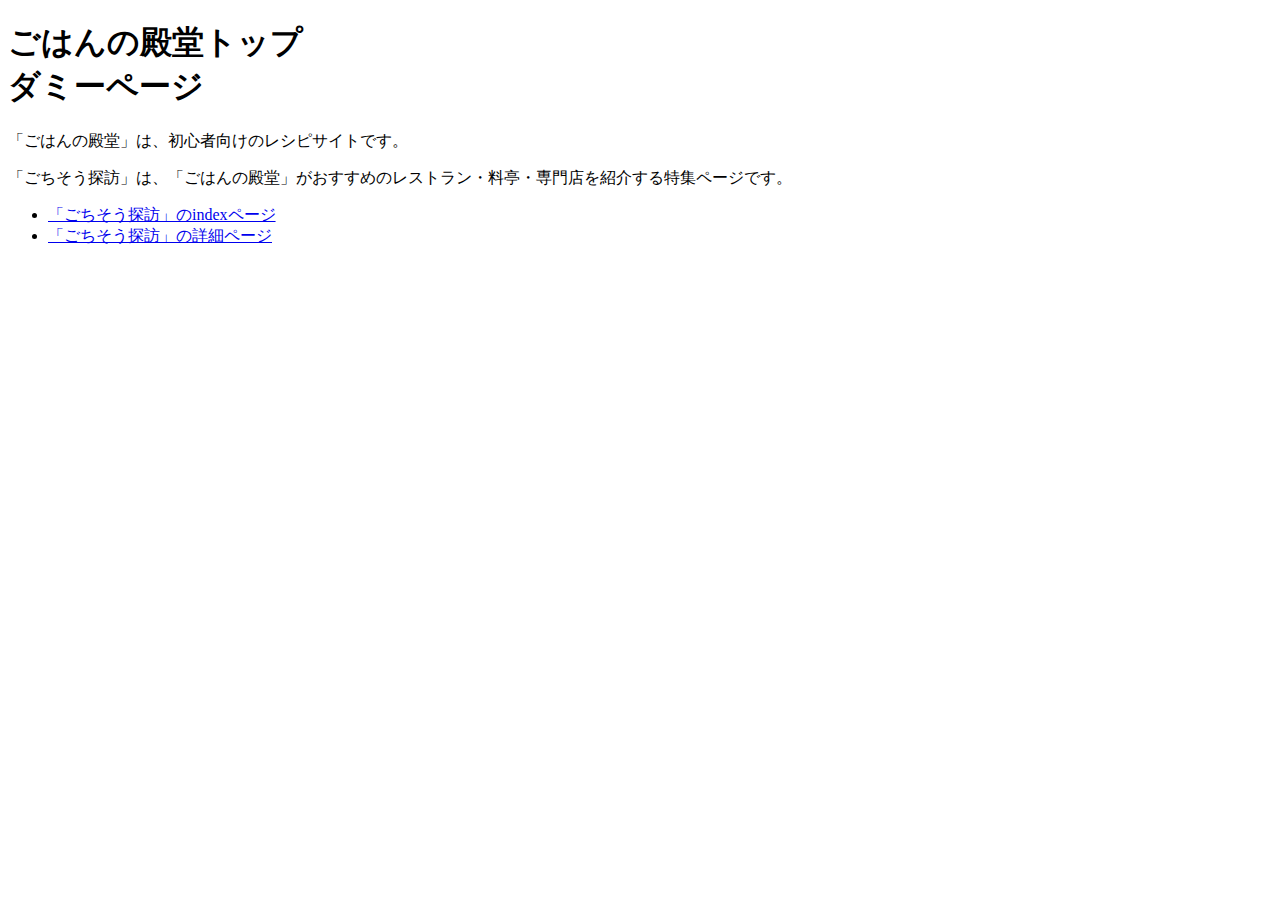
<file: index.html>
<!DOCTYPE html>
<html lang="ja">

<head>
    <meta charset="UTF-8">
    <meta name="viewport" content="width=device-width, initial-scale=1.0, minimum-scale=1.0" />
</head>

<body>
    <header>

    </header>

    <body>
        <h1>ごはんの殿堂トップ<br>ダミーページ</h1>
        <p>「ごはんの殿堂」は、初心者向けのレシピサイトです。</p>
        <p>「ごちそう探訪」は、「ごはんの殿堂」がおすすめのレストラン・料亭・専門店を紹介する特集ページです。</p>
        <ul>
            <li><a href="./gochitan/index.html">「ごちそう探訪」のindexページ</a></li>
            <li><a href="./gochitan/0101_shikisaisai.html">「ごちそう探訪」の詳細ページ</a></li>
        </ul>
    </body>
    <footer>

    </footer>
</body>
</file>
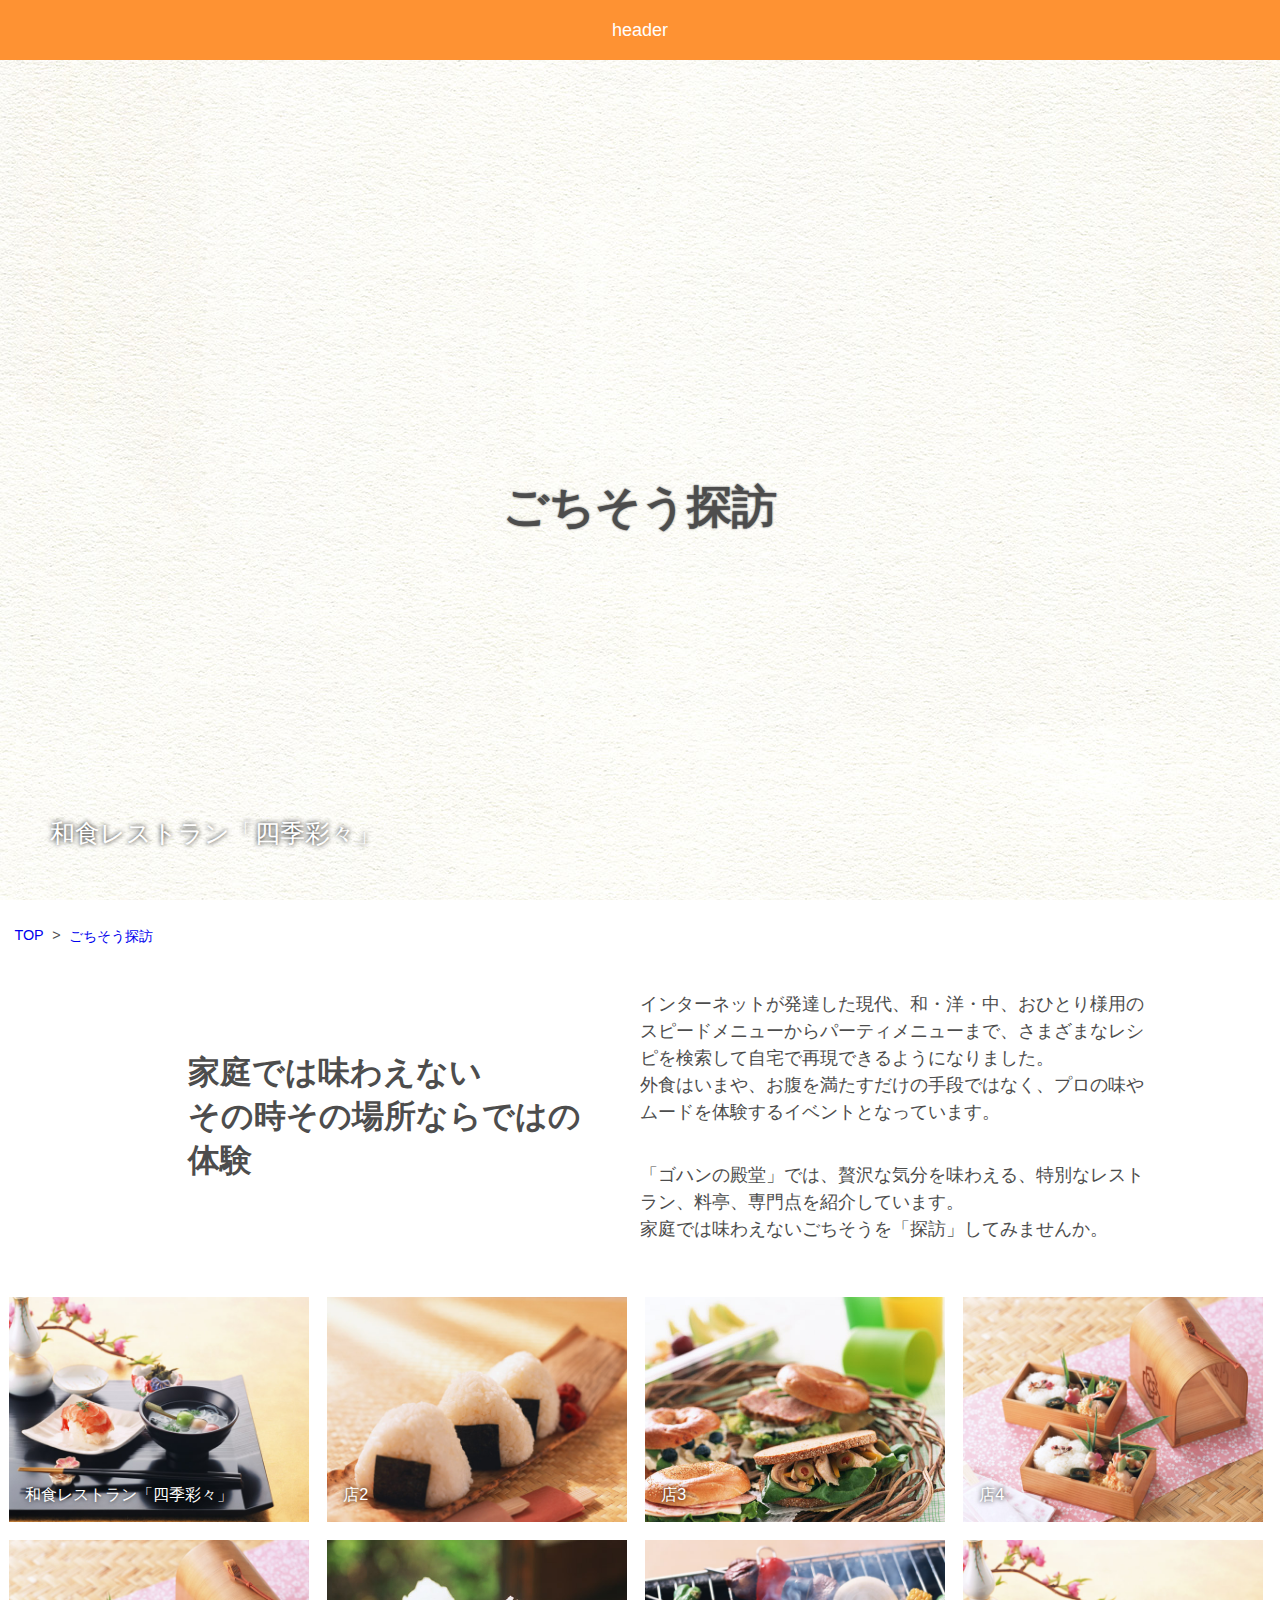
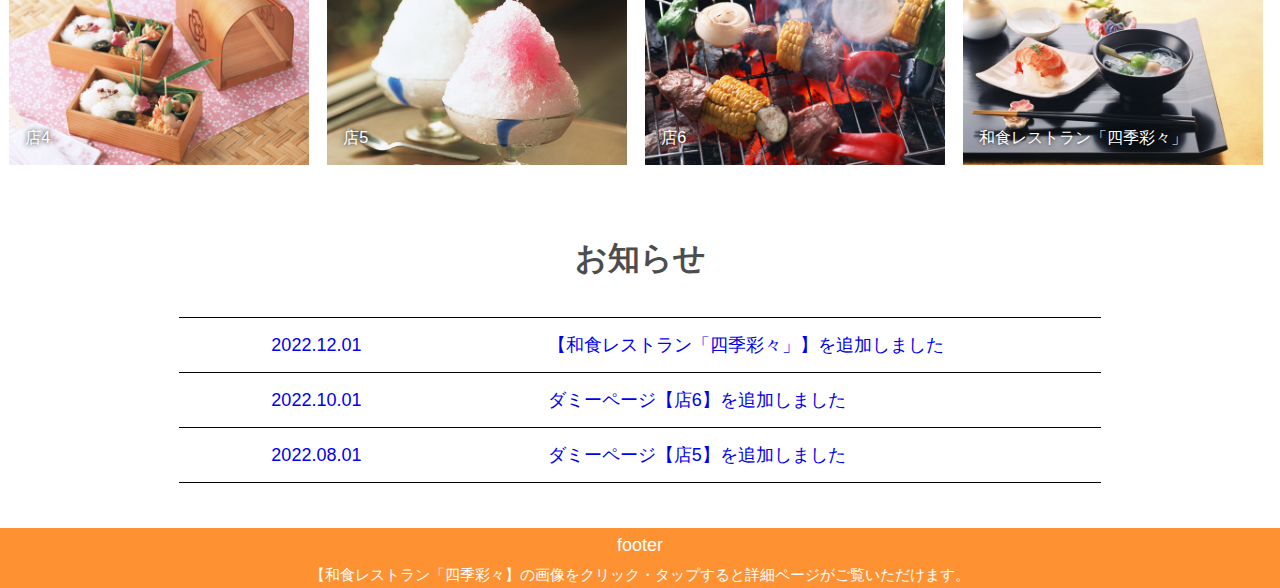
<file: gochitan/index.html>
<!DOCTYPE html>
<html lang="ja">

<head>
    <meta charset="UTF-8">
    <meta name="viewport" content="width=device-width, initial-scale=1.0, minimum-scale=1.0" />
    <title>ごちそう探訪 - 厳選されたレストラン、料亭、専門店の検索 | ゴハンの殿堂</title>
    <link href="../css/mainstyle.css" rel="stylesheet" type="text/css">
    <link href="../css/gochitan.css" rel="stylesheet" type="text/css">
    <link rel="preload" href="#" as="image" />
</head>

<body class="gochitan">
    <header>header</header>
    <main>
        <div>
            <figure>
                <a href="0101_shikisaisai.html">
                    <picture>
                        <!-- WebP用画像 -->
                        <source srcset="images/2022/0101_2x.webp" type="image/webp" id="switch-webp">
                        <!-- 従来画像 -->
                        <img src="images/2022/0101_2x.png" id="switch-png">
                    </picture>
                    <figcaption id="switch-caption">和食レストラン「四季彩々」</figcaption>
                </a>
            </figure>
            <h1>ごちそう探訪</h1>
        </div>
        <ul class="breadcrumbs">
            <li><a href="../index.html">TOP</a></li>
            <li><a href="./index.html">ごちそう探訪</a></li>
        </ul>
        <section>
            <h2>家庭では味わえない<br>その時その場所ならではの<br>体験</h2>
            <p>インターネットが発達した現代、和・洋・中、おひとり様用のスピードメニューからパーティメニューまで、さまざまなレシピを検索して自宅で再現できるようになりました。<br>
                外食はいまや、お腹を満たすだけの手段ではなく、プロの味やムードを体験するイベントとなっています。</p>
            <p>「ゴハンの殿堂」では、贅沢な気分を味わえる、特別なレストラン、料亭、専門点を紹介しています。<br>
                家庭では味わえないごちそうを「探訪」してみませんか。</p>
        </section>
        <div class="slide-paused" ontouchstart="">
            <ul class="slideshow1">
                <figure>
                    <a href="0101_shikisaisai.html">
                        <img src="images/2022/0101.jpg"/>
                        <figcaption>和食レストラン「四季彩々」</figcaption>
                    </a>
                </figure>
                <figure>
                    <a href="0201_dummy.html">
                        <img src="images/2022/0201.jpg"/>
                        <figcaption>店2</figcaption>
                    </a>
                </figure>
                <figure>
                    <a href="0301_dummy.html">
                        <img src="images/2022/0301.jpg"/>
                        <figcaption>店3</figcaption>
                    </a>
                </figure>
                <figure>
                    <a href="0401_dummy.html">
                        <img src="images/2022/0401.jpg"/>
                        <figcaption>店4</figcaption>
                    </a>
                </figure>
                <figure>
                    <a href="0501_dummy.html">
                        <img src="images/2022/0501.jpg"/>
                        <figcaption>店5</figcaption>
                    </a>
                </figure>
                <figure>
                    <a href="0601_dummy.html">
                        <img src="images/2022/0601.jpg"/>
                        <figcaption>店6</figcaption>
                    </a>
                </figure>
            </ul>
            <ul class="slideshow1">
                <figure>
                    <a href="0101_shikisaisai.html">
                        <img src="images/2022/0101.jpg"/>
                        <figcaption>和食レストラン「四季彩々」</figcaption>
                    </a>
                </figure>
                <figure>
                    <a href="0201_dummy.html">
                        <img src="images/2022/0201.jpg"/>
                        <figcaption>店2</figcaption>
                    </a>
                </figure>
                <figure>
                    <a href="0301_dummy.html">
                        <img src="images/2022/0301.jpg"/>
                        <figcaption>店3</figcaption>
                    </a>
                </figure>
                <figure>
                    <a href="0401_dummy.html">
                        <img src="images/2022/0401.jpg"/>
                        <figcaption>店4</figcaption>
                    </a>
                </figure>
                <figure>
                    <a href="0501_dummy.html">
                        <img src="images/2022/0501.jpg"/>
                        <figcaption>店5</figcaption>
                    </a>
                </figure>
                <figure>
                    <a href="0601_dummy.html">
                        <img src="images/2022/0601.jpg"/>
                        <figcaption>店6</figcaption>
                    </a>
                </figure>
            </ul>
        </div>
        <div class="slide-paused" ontouchstart="">
            <ul class="slideshow2">
                <figure>
                    <a href="0401_dummy.html">
                        <img src="images/2022/0401.jpg"/>
                        <figcaption>店4</figcaption>
                    </a>
                </figure>
                <figure>
                    <a href="0501_dummy.html">
                        <img src="images/2022/0501.jpg"/>
                        <figcaption>店5</figcaption>
                    </a>
                </figure>
                <figure>
                    <a href="0601_dummy.html">
                        <img src="images/2022/0601.jpg"/>
                        <figcaption>店6</figcaption>
                    </a>
                </figure>
                <figure>
                    <a href="0101_shikisaisai.html">
                        <img src="images/2022/0101.jpg"/>
                        <figcaption>和食レストラン「四季彩々」</figcaption>
                    </a>
                </figure>
                <figure>
                    <a href="0201_dummy.html">
                        <img src="images/2022/0201.jpg"/>
                        <figcaption>店2</figcaption>
                    </a>
                </figure>
                <figure>
                    <a href="0301_dummy.html">
                        <img src="images/2022/0301.jpg"/>
                        <figcaption>店3</figcaption>
                    </a>
                </figure>
            </ul>
            <ul class="slideshow2">
                <figure>
                    <a href="0401_dummy.html">
                        <img src="images/2022/0401.jpg"/>
                        <figcaption>店4</figcaption>
                    </a>
                </figure>
                <figure>
                    <a href="0501_dummy.html">
                        <img src="images/2022/0501.jpg"/>
                        <figcaption>店5</figcaption>
                    </a>
                </figure>
                <figure>
                    <a href="0601_dummy.html">
                        <img src="images/2022/0601.jpg"/>
                        <figcaption>店6</figcaption>
                    </a>
                </figure>
                <figure>
                    <a href="0101_shikisaisai.html">
                        <img src="images/2022/0101.jpg"/>
                        <figcaption>和食レストラン「四季彩々」</figcaption>
                    </a>
                </figure>
                <figure>
                    <a href="0201_dummy.html">
                        <img src="images/2022/0201.jpg"/>
                        <figcaption>店2</figcaption>
                    </a>
                </figure>
                <figure>
                    <a href="0301_dummy.html">
                        <img src="images/2022/0301.jpg"/>
                        <figcaption>店3</figcaption>
                    </a>
                </figure>
            </ul>
        </div>
        <section>
            <h2>お知らせ</h2>
            <dl>
                <a href="0101_shikisaisai.html">
                    <dt>2022.12.01</dt>
                    <dd>【和食レストラン「四季彩々」】を追加しました</dd>
                </a>
                <a href="0601_dummy.html">
                    <dt>2022.10.01</dt>
                    <dd>ダミーページ【店6】を追加しました</dd>
                </a>
                <a href="0501_dummy.html">
                    <dt>2022.08.01</dt>
                    <dd>ダミーページ【店5】を追加しました</dd>
                </a>
            </dl>
        </section>
    </main>
    <footer>
        <p>footer</p>
        <small>【和食レストラン「四季彩々】の画像をクリック・タップすると詳細ページがご覧いただけます。</small>
    </footer>
    <script src="../js/gochitan.js"></script>
</body>
</file>
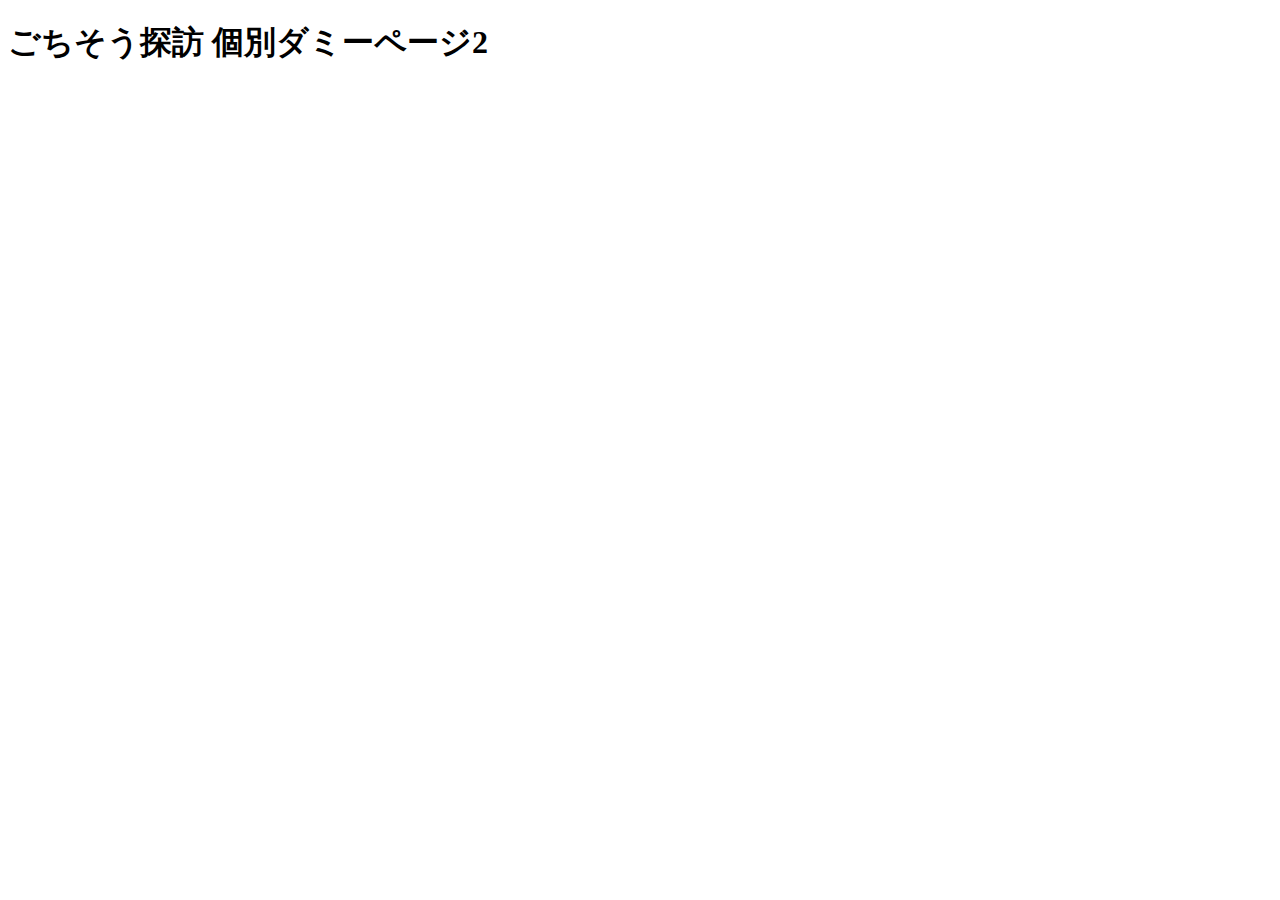
<file: gochitan/0201_dummy.html>
<!DOCTYPE html>
<html lang="ja">

<head>
    <meta charset="UTF-8">
    <meta name="viewport" content="width=device-width, initial-scale=1.0, minimum-scale=1.0" />
</head>

<body>
    <header>

    </header>

    <body>
        <h1>ごちそう探訪 個別ダミーページ2</h1>
    </body>
    <footer>

    </footer>
</body>
</file>
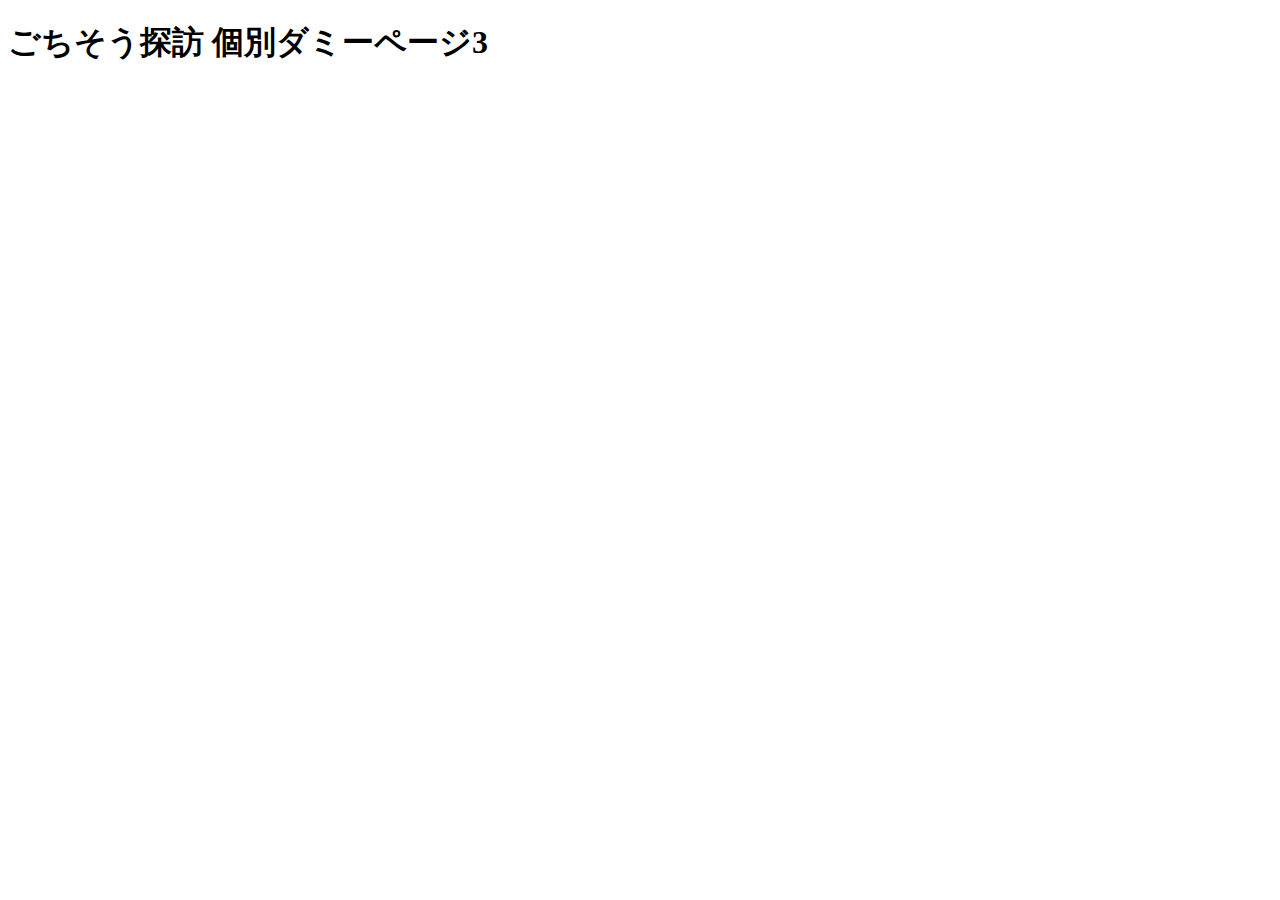
<file: gochitan/0301_dummy.html>
<!DOCTYPE html>
<html lang="ja">

<head>
    <meta charset="UTF-8">
    <meta name="viewport" content="width=device-width, initial-scale=1.0, minimum-scale=1.0" />
</head>

<body>
    <header>

    </header>

    <body>
        <h1>ごちそう探訪 個別ダミーページ3</h1>
    </body>
    <footer>

    </footer>
</body>
</file>
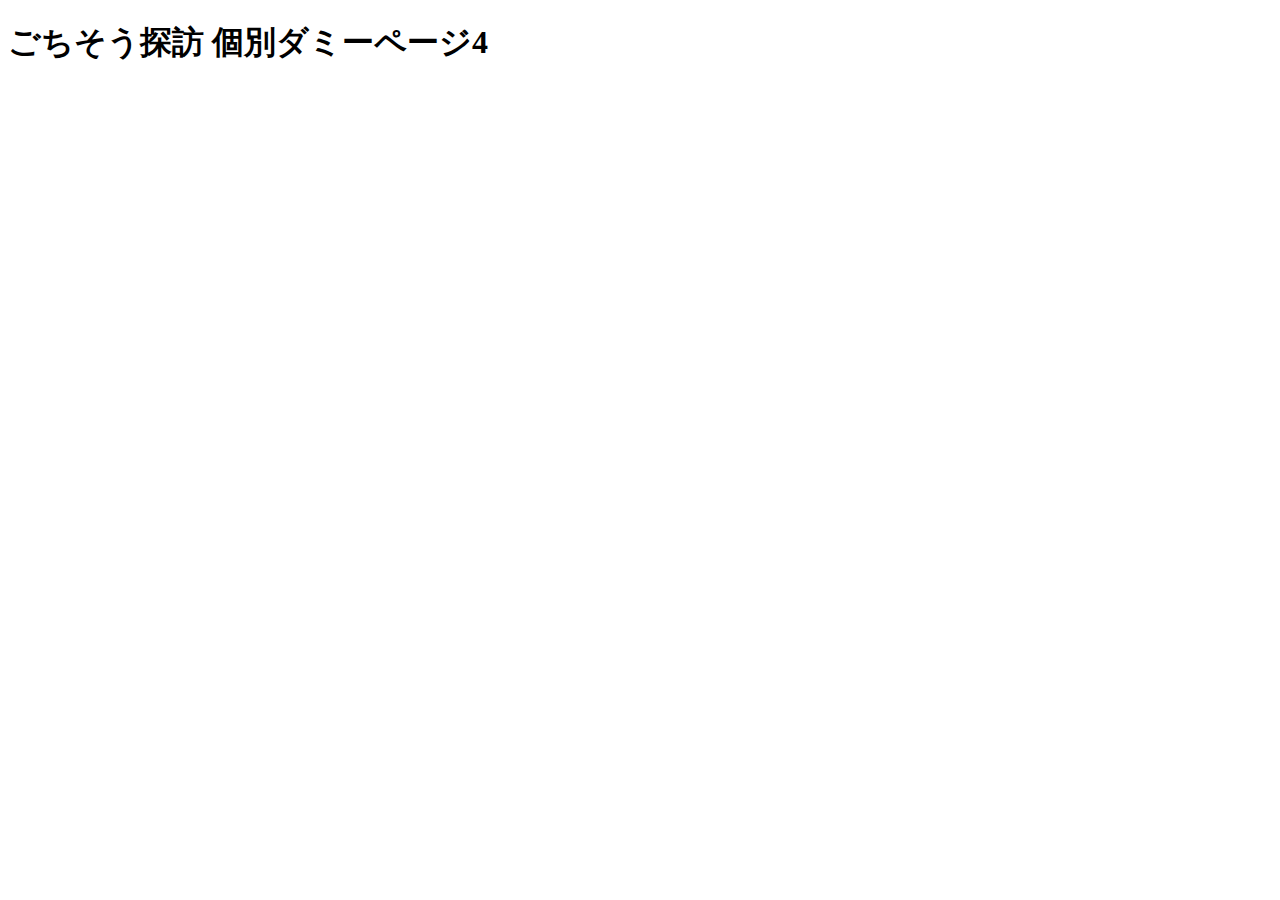
<file: gochitan/0401_dummy.html>
<!DOCTYPE html>
<html lang="ja">

<head>
    <meta charset="UTF-8">
    <meta name="viewport" content="width=device-width, initial-scale=1.0, minimum-scale=1.0" />
</head>

<body>
    <header>

    </header>

    <body>
        <h1>ごちそう探訪 個別ダミーページ4</h1>
    </body>
    <footer>

    </footer>
</body>
</file>
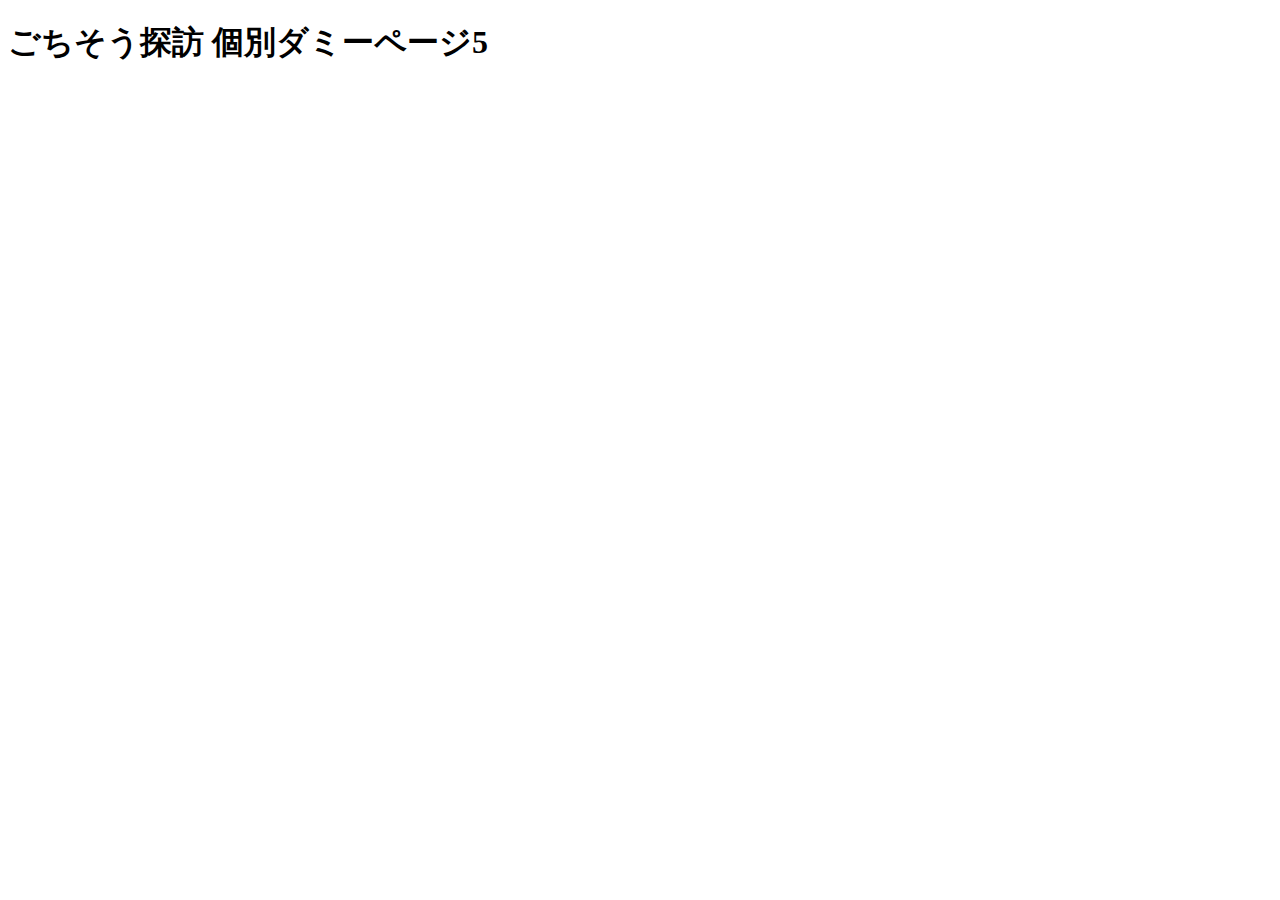
<file: gochitan/0501_dummy.html>
<!DOCTYPE html>
<html lang="ja">

<head>
    <meta charset="UTF-8">
    <meta name="viewport" content="width=device-width, initial-scale=1.0, minimum-scale=1.0" />
</head>

<body>
    <header>

    </header>

    <body>
        <h1>ごちそう探訪 個別ダミーページ5</h1>
    </body>
    <footer>

    </footer>
</body>
</file>
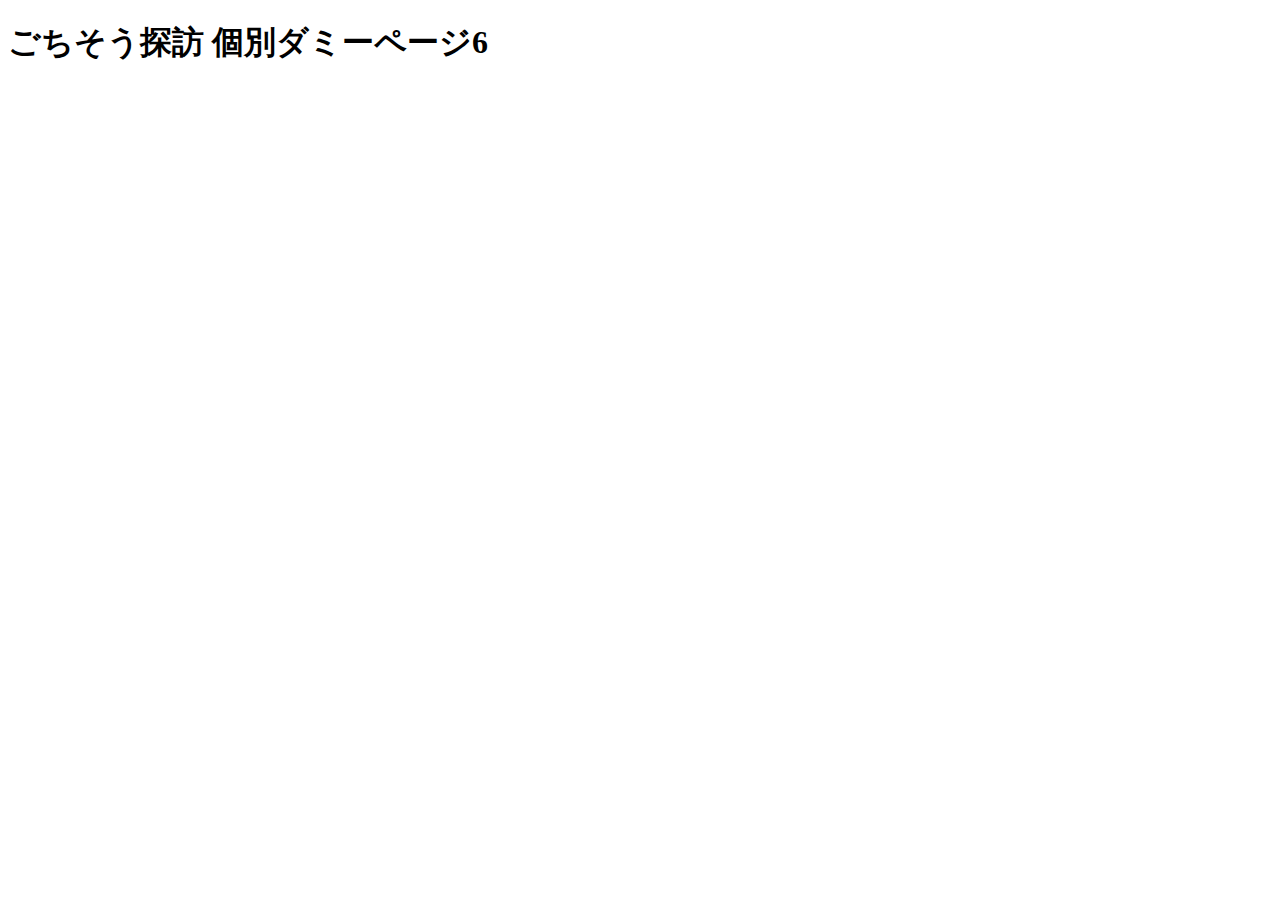
<file: gochitan/0601_dummy.html>
<!DOCTYPE html>
<html lang="ja">

<head>
    <meta charset="UTF-8">
    <meta name="viewport" content="width=device-width, initial-scale=1.0, minimum-scale=1.0" />
</head>

<body>
    <header>

    </header>

    <body>
        <h1>ごちそう探訪 個別ダミーページ6</h1>
    </body>
    <footer>

    </footer>
</body>
</file>
<file: css/mainstyle.css>
@charset "utf-8";

* {
    box-sizing: border-box;
    padding: 0;
    margin: 0;
}

:root {
    /* -------------------- 変数 -------------------- */
    --base-width: 1024px;
    --logicpx: calc(var(--base-width) / 1024);
    --header-height: calc(var(--logicpx) * 60);
    --footer-height: calc(var(--logicpx) * 60);
    --color-main: rgb(254 146 51);
    --color-font1: rgb(77 77 77);

    /* -------------------- 基本設定 -------------------- */
    font-family: "UD デジタル 教科書体 NP-R", "Yu Gothic", "游ゴシック", YuGothic, "游ゴシック体", sans-serif;
    font-size: max(16px, var(--logicpx) * 18);
    color: var(--color-font1);
    scroll-behavior: smooth;
}

/* =====================================================================
書式（共通）
===================================================================== */
h1 {
    margin-block: 1.5rem;
    font-size: 2em;
    font-weight: bolder;
}

h2 {
    margin-block-start: 1rem;
    margin-block-end: 2rem;
    font-size: 1.8em;
}

h3 {
    margin-block-end: 1rem;
    font-size: 1.5em;
}

h4 {
    font-size: 1.3em;
}

p {
    line-height: 1.5em;
}

a {
    text-decoration: none;
}

a:is(:hover, :focus) {
    text-decoration: underline;
}

ul, ol {
    list-style: none;
}

/* =====================================================================
レイアウト（共通）
===================================================================== */
header, main, footer, section, article, div, nav, ul, ol, dl, figure, p {
    position: relative;
    overflow: hidden;
}

body {
    display: grid;
    grid-template-areas:
        "h h h"
        ". m ."
        "f f f";
    grid-template-rows: var(--header-height) 1fr var(--footer-height);
    grid-template-columns: 1fr calc(var(--logicpx) * 1024) 1fr;
    background-image: url("../images/background.jpg");
    background-attachment: fixed;
    background-position: center;
}

header {
    display: grid;
    grid-area: h;
    place-content: center;
    color: rgb(255 255 255);
    background-color: var(--color-main);
    inline-size: 100%;
}

main {
    grid-area: m;
}

footer {
    grid-area: f;
    inline-size: 100%;
}

footer {
    display: grid;
    color: rgb(255 255 255);
    background-color: var(--color-main);
}

footer > :is(p, small) {
    margin: auto;
}

.breadcrumbs {
    display: flex;
    flex-wrap: wrap;
    margin-block: 1.5rem;
    font-size: 0.8em;
    color: var(--color-font1);
}

.breadcrumbs > li:not(:last-of-type)::after {
    content: ">";
    margin: 0.6em;
}

@media screen and (max-width: 1024px) {
    :root {
        --base-width: calc(100vw - 17px);
    }
}

@media screen and (max-width: 786px) {
    :root {
        --base-width: calc(var(--logicpx) * 786);
    }
}
</file>
<file: css/gochitan.css>
/* =====================================================================
「indexページ」「詳細ページ（四季彩々）」用の変数
===================================================================== */
:is(.gochitan, .shikisaisai) {
    --section-margin-block: 2.5em;
    --hover-border: 2px solid var(--color-main);
    --hover-opacity: 0.9;
}

/* =====================================================================
「indexページ」用の書式・レイアウト
===================================================================== */
.gochitan {
    --hero-height: calc(100vh - var(--header-height));
}

/* 共通cssのリセットとmainの再設定
===================================================================== */
.gochitan {
    display: block;
}

.gochitan header {
    block-size: var(--header-height);
}

.gochitan footer {
    block-size: var(--footer-height);
}

/* レイアウト
===================================================================== */

/* -------------------- mainの幅 -------------------- */

.gochitan main > section {
    margin: auto;
    inline-size: calc(var(--logicpx) * 1024);
}

/* -------------------- メインビジュアル -------------------- */
.gochitan main > div:nth-of-type(1) > figure {
    block-size: var(--hero-height);
}

.gochitan main > div:nth-of-type(1) > figure > a {
    min-inline-size: 100%;
    block-size: 100%;
}

.gochitan main > div:nth-of-type(1) > figure > a > picture {
    min-inline-size: 100%;
    block-size: 100%;
}

.gochitan main > div:nth-of-type(1) > figure > a > picture > :is(source, img) {
    min-inline-size: 100%;
    block-size: 100%;
    object-fit: cover;
}

.gochitan main > div:nth-of-type(1) > figure > a > figcaption {
    position: absolute;
    font-size: 1.4em;
    color: rgb(255 255 255);
    text-shadow: 0 0 5px rgb(0 0 0);
    inset-inline-start: 2em;
    inset-block-end: 2em;
}

:is(#switch-webp, #switch-png) {
    opacity: 0;
    animation: imgfade 5s infinite;
}

@keyframes imgfade {
    0% {
        opacity: 0;
    }

    25% {
        opacity: 1;
    }

    50% {
        opacity: 1;
    }

    75% {
        opacity: 1;
    }

    100% {
        opacity: 0;
    }
}

/* -------------------- ページタイトル -------------------- */
.gochitan main > div > h1 {
    position: absolute;
    top: 50%;
    left: 50%;
    padding-block: 0.4em;
    padding-inline: 0.6em;
    font-size: 2.5em;
    text-align: center;
    text-shadow: 0 0 2px;
    pointer-events: none;
    background-image: url(../images/background.jpg);
    transform: translate(-50%, -50%);
    inline-size: min(80%, 10em);
}

/* -------------------- パンくずリスト -------------------- */
.gochitan .breadcrumbs {
    padding-inline-start: 1em;
}

/* -------------------- リード文 -------------------- */
.gochitan main > section:nth-of-type(1) {
    display: grid;
    grid-template-areas:
        "h2 lead1"
        "h2 lead2";
    grid-template-columns: 1fr 1fr;
    row-gap: 2em;
    margin-block: var(--section-margin-block);
}

.gochitan main > section:nth-of-type(1) > h2 {
    grid-area: h2;
    margin: auto;
}

.gochitan main > section:nth-of-type(1) > h2 > p:nth-of-type(1) {
    grid-area: lead1;
}

.gochitan main > section:nth-of-type(1) > h2 > p:nth-of-type(2) {
    grid-area: lead2;
}

/* -------------------- スライダー -------------------- */

/* スライドレール */
.gochitan main > div:not(:first-of-type) {
    display: flex;
    flex-shrink: 0;
    align-items: center;
    overflow: hidden;
}

/* スライド画像をまとめたブロック */
.gochitan main > div:nth-of-type(2) > ul {
    display: flex;
    flex-shrink: 0;
    -webkit-animation: loop-slide 30s infinite linear 1s both;
    animation: loop-slide 30s infinite linear 1s both;
}

.gochitan main > div:nth-of-type(3) > ul {
    display: flex;
    flex-shrink: 0;
    -webkit-animation: loop-slide 40s infinite linear 1s both;
    animation: loop-slide 40s infinite linear 1s both;
}

@keyframes loop-slide {
    from {
        transform: translateX(0);
    }

    to {
        transform: translateX(-100%);
    }
}

/* スライド画像 */
.gochitan main > div:not(:first-of-type) > ul > figure {
    inline-size: 300px;
    block-size: 225px;
    margin: 0.5em;
}

.gochitan main > div:not(:first-of-type) > ul > figure > a > img {
    inline-size: 100%;
    block-size: 100%;
    object-fit: cover;
}

.gochitan main > div:not(:first-of-type) > ul > figure > a > img:hover {
    border: var(--hover-border);
    opacity: var(--hover-opacity);
}

.gochitan main > div:not(:first-of-type) > ul > figure > a > figcaption {
    position: absolute;
    inset-inline-start: 1em;
    inset-block-end: 1em;
    font-size: 0.9em;
    color: rgb(255 255 255);
    text-shadow: 0 0 5px rgb(0 0 0);
}

/* ホバー時に動きを止める */
.slide-paused:hover .slideshow1 {
    animation-play-state: paused;
}

.slide-paused:hover .slideshow2 {
    animation-play-state: paused;
}

/* -------------------- お知らせ -------------------- */
.gochitan main > section:nth-of-type(2) {
    margin-block: var(--section-margin-block);
}

.gochitan main > section:nth-of-type(2) > h2 {
    text-align: center;
}

.gochitan main > section:nth-of-type(2) > dl {
    margin: auto;
    inline-size: 90%;
}

.gochitan main > section:nth-of-type(2) > dl > a {
    display: flex;
    justify-content: center;
    line-height: 3em;
    border-block-start: 1px solid black;
}

.gochitan main > section:nth-of-type(2) > dl > a:last-of-type {
    border-block-end: 1px solid black;
}

.gochitan main > section:nth-of-type(2) > dl > a > dt {
    inset-inline-start: 30%;
    inline-size: 30%;
}

.gochitan main > section:nth-of-type(2) > dl > a > dd {
    inset-inline-start: 50%;
    inline-size: 50%;
}

/* =====================================================================
「詳細ページ（四季彩々）」用の書式・レイアウト
===================================================================== */

/* -------------------- メインビジュアル -------------------- */
.shikisaisai main > dl {
    display: flex;
    margin-block-end: 0.5em;
}

.shikisaisai main > dl > dt::after {
    content: "：";
}

.shikisaisai main > dl > dd {
    padding-inline-end: 2em;
}

.shikisaisai main > section:nth-of-type(1) {
    display: grid;
    grid-template-areas:
        "main thumb1"
        "main thumb2"
        "main thumb3"
        "main thumb4";
    grid-template-rows: repeat(4, 1fr);
    grid-template-columns: 80% auto;
    gap: 1em;
    aspect-ratio: 5/3;
}

.shikisaisai main > section:nth-of-type(1) > h2 {
    display: none;
}

.shikisaisai main > section:nth-of-type(1) > p:nth-of-type(1) {
    grid-area: main;
}

.shikisaisai main > section:nth-of-type(1) > p:nth-of-type(2) {
    grid-area: thumb1;
}

.shikisaisai main > section:nth-of-type(1) > p:nth-of-type(3) {
    grid-area: thumb2;
}

.shikisaisai main > section:nth-of-type(1) > p:nth-of-type(4) {
    grid-area: thumb3;
}

.shikisaisai main > section:nth-of-type(1) > p:nth-of-type(5) {
    grid-area: thumb4;
}

.shikisaisai main > section:nth-of-type(1) > p > img {
    inline-size: 100%;
    block-size: 100%;
    object-fit: cover;
}

.shikisaisai main > section:nth-of-type(1) > p:not(:nth-of-type(1)) > img:hover {
    cursor: pointer;
    border: var(--hover-border);
    opacity: var(--hover-opacity);
}

/* -------------------- 店舗概要 -------------------- */
.shikisaisai main > section:nth-of-type(2) {
    margin-block: var(--section-margin-block);
}

.shikisaisai main > section:nth-of-type(2) > h2 {
    display: none;
}

.shikisaisai main > section:nth-of-type(2) > ul {
    padding: 1em;
    margin-block-start: 1.5em;
    border: 1px dashed;
}

.shikisaisai main > section:nth-of-type(2) > ul > li {
    padding-inline-start: 1em;
}

.shikisaisai main > section:nth-of-type(2) > ul > li::before {
    content: "・";
}

/* -------------------- 店舗詳細 -------------------- */
.shikisaisai main > section:nth-of-type(3) {
    margin-block: var(--section-margin-block);
}

/*　----- タブ ----- */
.shikisaisai main > section:nth-of-type(3) > h2 {
    display: none;
}

.shikisaisai main > section:nth-of-type(3) > div {
    display: flex;
    justify-content: start;
    justify-content: center;
    margin-block: 1em;
    margin-inline: auto;
}

.shikisaisai main > section:nth-of-type(3) > div > label {
    inline-size: 15em;
    block-size: 3em;
    line-height: 3em;
    text-align: center;
}

.shikisaisai main > section:nth-of-type(3) > div > label:not(:last-of-type) {
    margin-inline-end: 0.2em;
}

.shikisaisai input#item1:checked ~ div > label:nth-of-type(1), .shikisaisai input#item2:checked ~ div > label:nth-of-type(2) {
    border-block-end: 1px solid;
}

.shikisaisai input[type="radio"] {
    display: none;
}

.shikisaisai input#item1 ~ section#info, .shikisaisai input#item2 ~ section#photo {
    display: none;
}

.shikisaisai input#item1:checked ~ section#info {
    display: block;
}

.shikisaisai input#item2:checked ~ section#photo {
    display: grid;
}

/* ----- 店舗情報 ----- */
.shikisaisai main > section:nth-of-type(3) > section:nth-of-type(1) > h3 {
    display: none;
}

.shikisaisai main > section:nth-of-type(3) > section:nth-of-type(1) > table, th, td {
    border-collapse: collapse;
    border: 1px solid;
}

.shikisaisai main > section:nth-of-type(3) > section:nth-of-type(1) > table tr > th {
    inline-size: 9em;
    text-align: left;
}

.shikisaisai main > section:nth-of-type(3) > section:nth-of-type(1) > table tr > :is(th, td) {
    padding: 0.5em;
}

/* 電話番号リンク */
.shikisaisai main > section:nth-of-type(3) > section:nth-of-type(1) > table tr:nth-of-type(2) > td > a[href^="tel:"] {
    color: var(--color-font1);
    pointer-events: none;
}

/* アクセスGoogleマップリンク */
.shikisaisai main > section:nth-of-type(3) > section:nth-of-type(1) > table tr:nth-of-type(3) > td > iframe {
    inline-size: 100%;
    block-size: 50vh;
    border: 0px;
}

/* ----- 割引 ----- */
.shikisaisai main > section:nth-of-type(3) > section:nth-of-type(1) > section {
    margin-block-start: 1em;
}

.shikisaisai main > section:nth-of-type(3) > section:nth-of-type(1) > section > h4 {
    margin-block-end: 0.8em;
    font-size: 1em;
}

.shikisaisai main > section:nth-of-type(3) > section:nth-of-type(1) > section > p > strong {
    -webkit-text-emphasis: filled rgb(255 0 0);
    text-emphasis: filled rgb(255 0 0);
}

/* ----- フォトギャラリー ----- */
.shikisaisai main > section:nth-of-type(3) > section:nth-of-type(2) > h3 {
    display: none;
}

.shikisaisai main > section:nth-of-type(3) > section:nth-of-type(2) > div:nth-of-type(1) {
    display: grid;
    grid-template-columns: repeat(4, minmax(0, 1fr));
    gap: 1em;
}

.shikisaisai main > section:nth-of-type(3) > section:nth-of-type(2) > div:nth-of-type(1) > figure {
    position: relative;
    inset-block-start: 0;
    padding-block-end: 100%;
}

.shikisaisai main > section:nth-of-type(3) > section:nth-of-type(2) > div:nth-of-type(1) > figure > img {
    position: absolute;
    inline-size: 100%;
    block-size: 100%;
    object-fit: cover;
}

.shikisaisai main > section:nth-of-type(3) > section:nth-of-type(2) > div:nth-of-type(1) > figure > img:hover {
    cursor: pointer;
    border: var(--hover-border);
    opacity: var(--hover-opacity);
}

.shikisaisai main > section:nth-of-type(3) > section:nth-of-type(2) > div:nth-of-type(1) > figure > figcaption {
    position: absolute;
    inset-inline-start: 0.5em;
    inset-block-end: 0.5em;
    color: rgb(255 255 255);
    text-shadow: 0 0 5px rgb(0 0 0);
}

/* --- ポップアップ --- */

/* 背景 */
#zoomback {
    overflow: visible;
    position: fixed;
    inset-inline-start: 0;
    inset-block-start: 0;
    inline-size: 100vw;
    block-size: 100vh;
    background-color: rgb(0,0,0,0.8);
    display:none; /* クリックされないときは非表示 */
    justify-content: center;
    align-items: center;
}

/* 拡大画像 */
#zoomimg {   
    inline-size: 30%;
    border: solid 5px rgb(255,255,255);
}

.zoomup {
    animation: zoomup 0.3s ease-out;
}

@keyframes zoomup {
    from {
        transform: scale(0);
    }
}

/* =====================================================================
メディアクエリ
===================================================================== */

@media screen and (max-width: 1024px) {
    .shikisaisai main {
        padding-inline: 1em;
    }
}

@media screen and (max-width: 786px) {
    /* -------------------- mainの幅 -------------------- */
    .gochitan main > *:not(div:nth-of-type(1)) {
        inline-size: calc(100vw - 17px);
    }

    .gochitan main > div:nth-of-type(1) > figure {
        block-size: 100vw;
    }

    .gochitan main > div:nth-of-type(1) > figure > a > figcaption {
        font-size: 1.2em;
        inset-inline-start: 1em;
        inset-block-end: 1em;
    }

    /* -------------------- タイトル -------------------- */
    .gochitan main > div > h1 {
        font-size: 2em;
    }

    /* -------------------- リード文 -------------------- */
    .gochitan main > section:nth-of-type(1) {
        grid-template-areas:
            "h2"
            "lead1"
            "lead2";
        grid-template-columns: 100%;
        row-gap: 1em;
        padding-inline: 1em;
    }

    .gochitan main > section:nth-of-type(1) > h2 {
        text-align: center;
    }

    .gochitan main > section:nth-of-type(1) > h2 > br {
        display: none;
    }

    /* -------------------- お知らせ -------------------- */
    .gochitan main > section:nth-of-type(2) > dl > a {
        display: block;
        margin: auto;
        line-height: 2em;
    }

    .gochitan main > section:nth-of-type(2) > dl > a > dt {
        margin: auto;
        inline-size: 85%;
        font-size: 0.8em;
    }

    .gochitan main > section:nth-of-type(2) > dl > a > dd {
        margin: auto;
        inline-size: 85%;
    }

    .gochitan main > p:last-of-type {
        text-align: center;
        inline-size: 100%;
    }

    .shikisaisai main > dl {
        display: grid;
        grid-template-columns: 5em auto;
        font-size: 14px;
    }

    .shikisaisai main > section:nth-of-type(1) {
        grid-template-areas:
            "main main main main"
            "thumb1 thumb2 thumb3 thumb4";
        grid-template-rows: 40vh 10vh;
        grid-template-columns: repeat(4, 1fr);
        gap: 1em;
        aspect-ratio: unset;
    }

    .shikisaisai main > section:nth-of-type(1) > p:nth-of-type(1) {
        grid-area: main;
    }

    .shikisaisai main > section:nth-of-type(1) > p:nth-of-type(2) {
        grid-area: thumb1;
    }

    .shikisaisai main > section:nth-of-type(1) > p:nth-of-type(3) {
        grid-area: thumb2;
    }

    .shikisaisai main > section:nth-of-type(1) > p:nth-of-type(4) {
        grid-area: thumb3;
    }

    .shikisaisai main > section:nth-of-type(1) > p:nth-of-type(5) {
        grid-area: thumb4;
    }

    /* -------------------- 店舗詳細 -------------------- */

    /* ----- 店舗情報 ----- */
    .shikisaisai main > section:nth-of-type(3) > section:nth-of-type(1) > table tr:nth-of-type(2) > td > a[href^="tel:"] {
        color: LinkText;
        pointer-events: unset;
    }

    /* ----- フォトギャラリー ----- */
    .shikisaisai main > section:nth-of-type(3) > section:nth-of-type(2) > div:nth-of-type(1) {
        grid-template-columns: repeat(3, minmax(0, 1fr));
        gap: 0.2em;
    }

    #zoomimg {
        inline-size: 75%;
        border: solid 5px rgb(255,255,255);
    }
}
</file>
